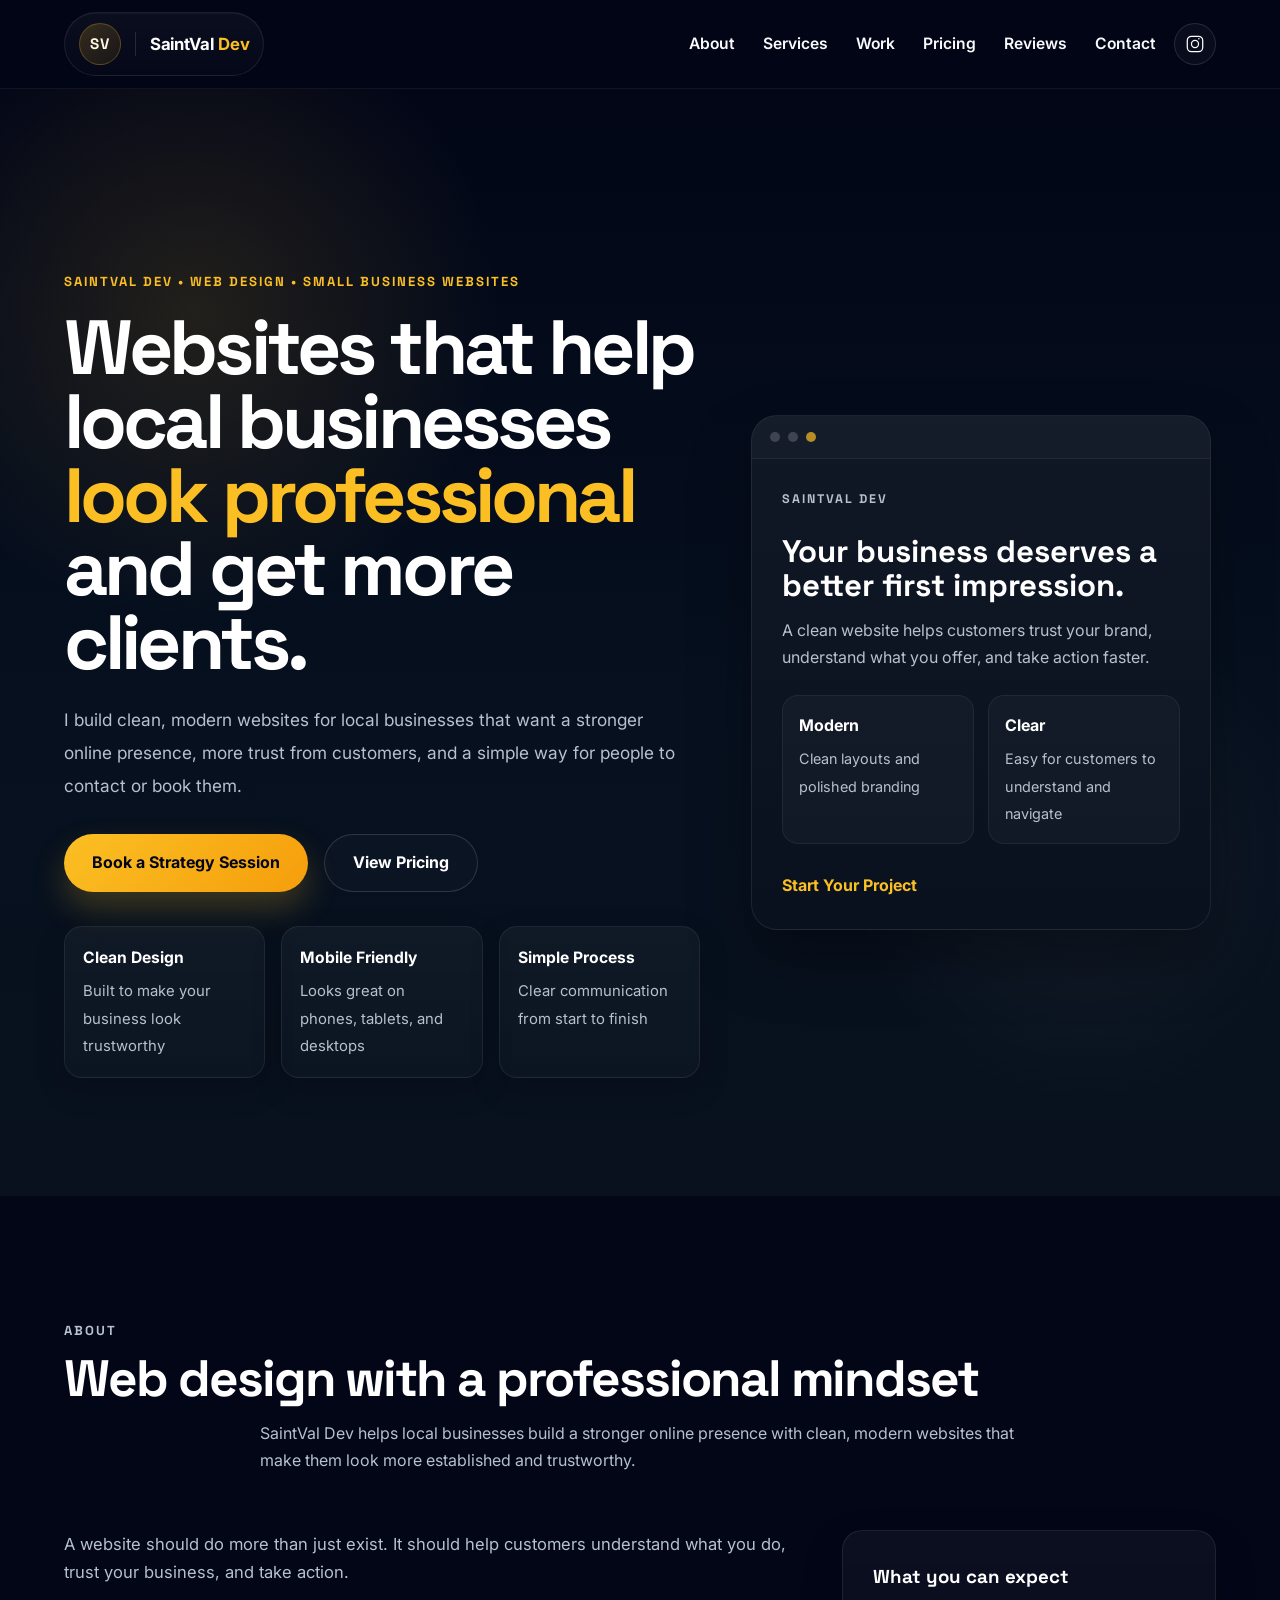
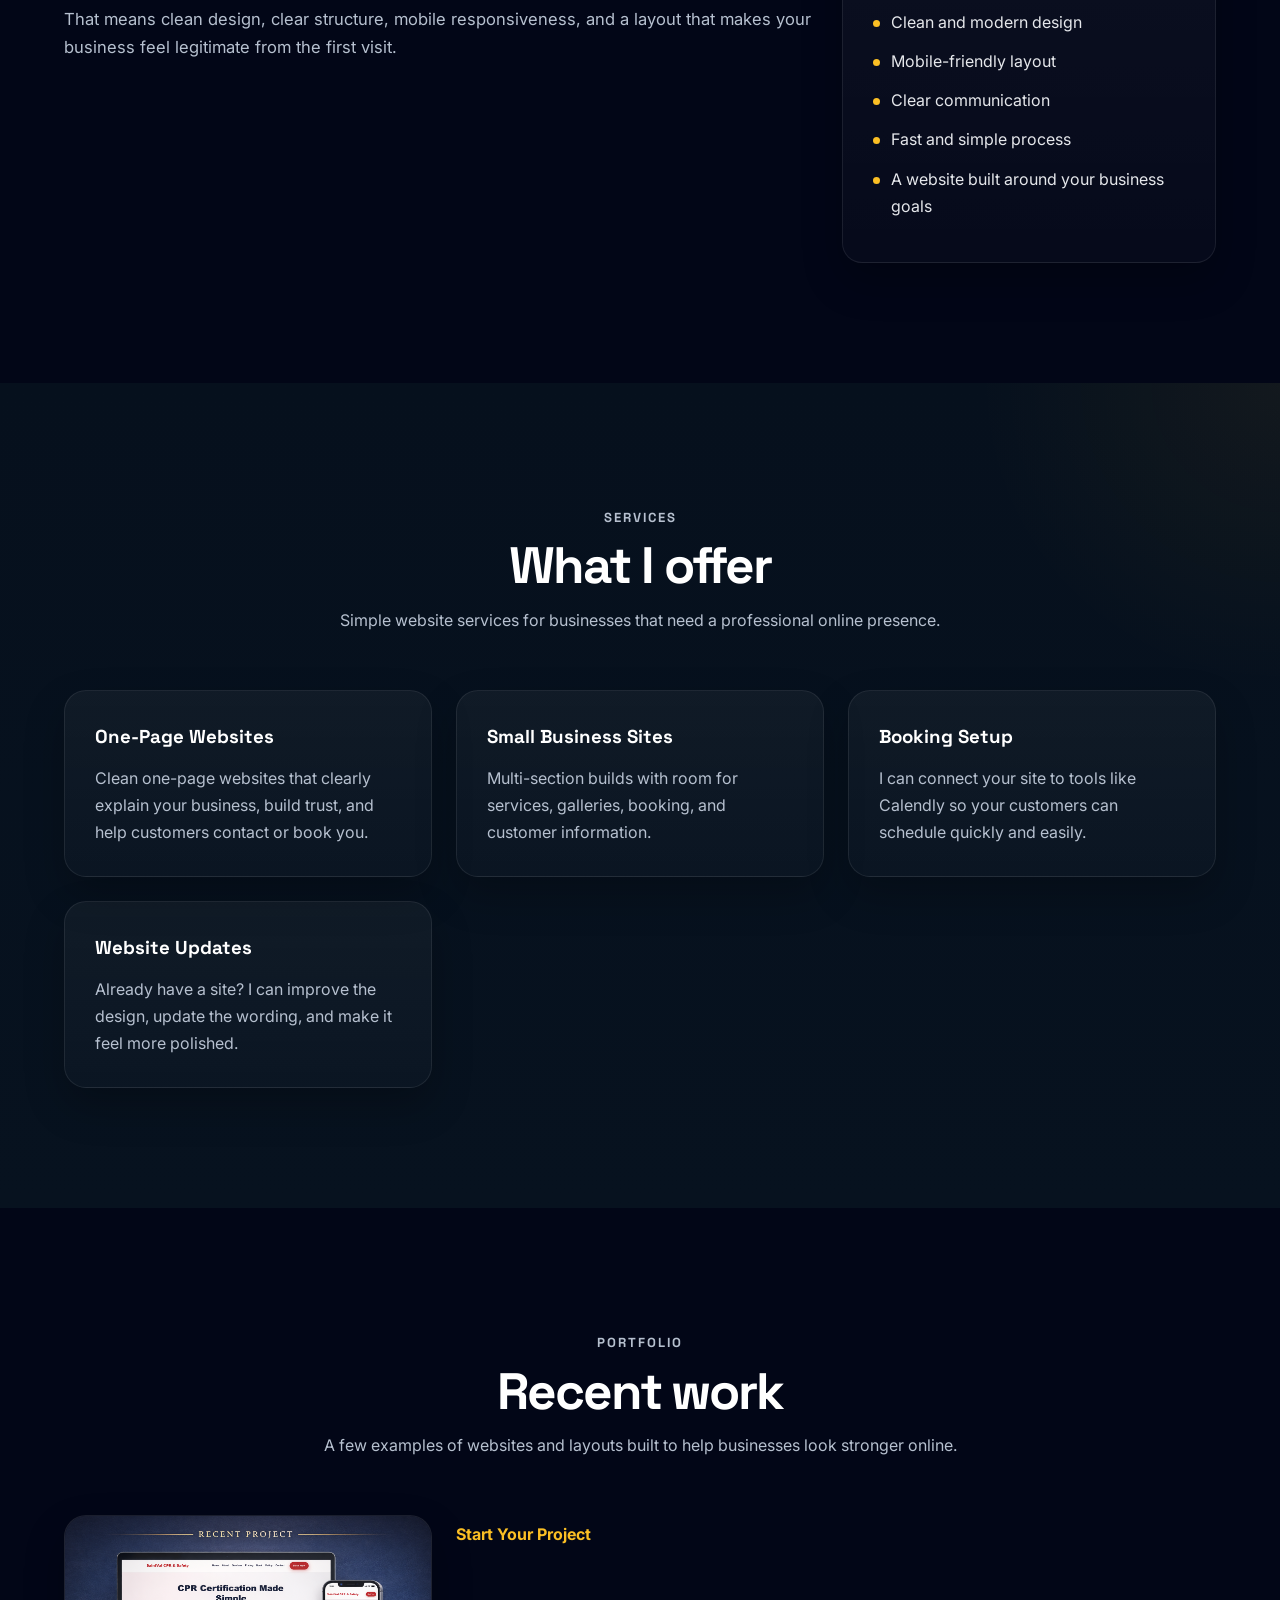
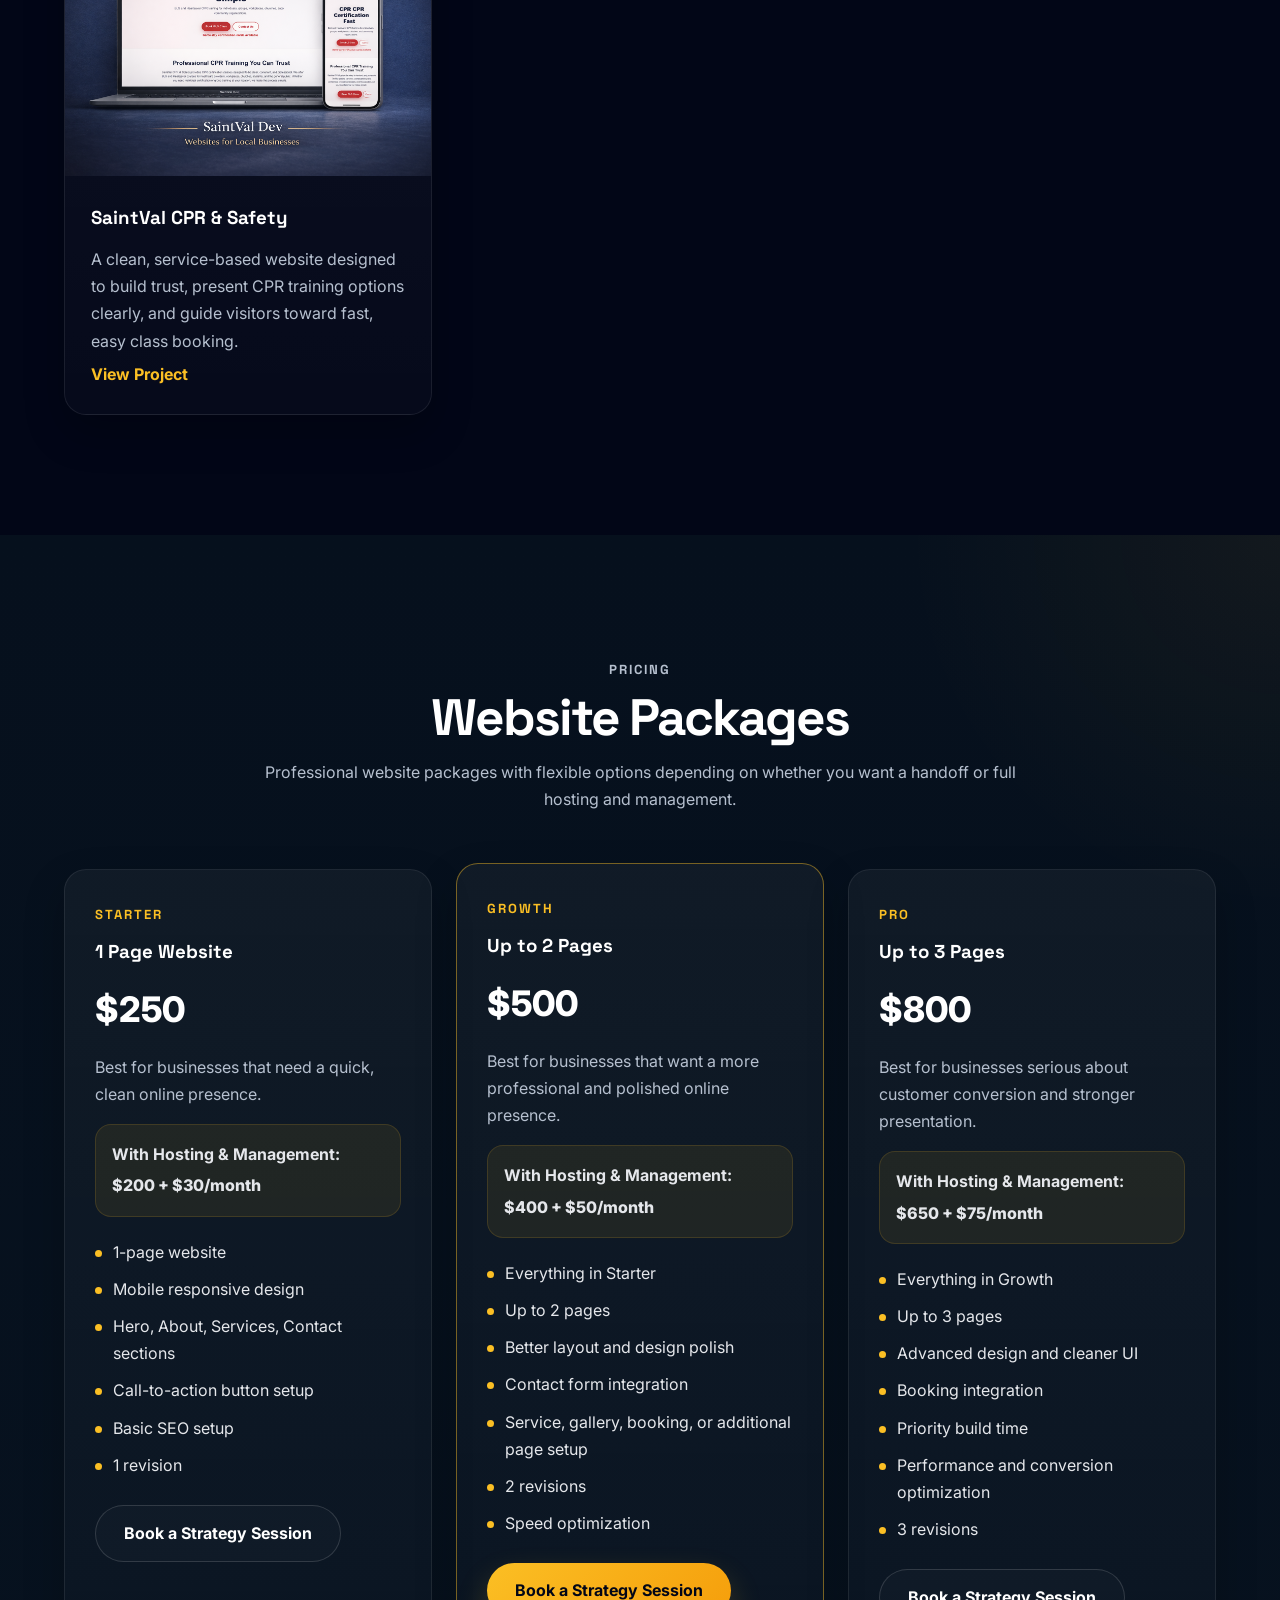
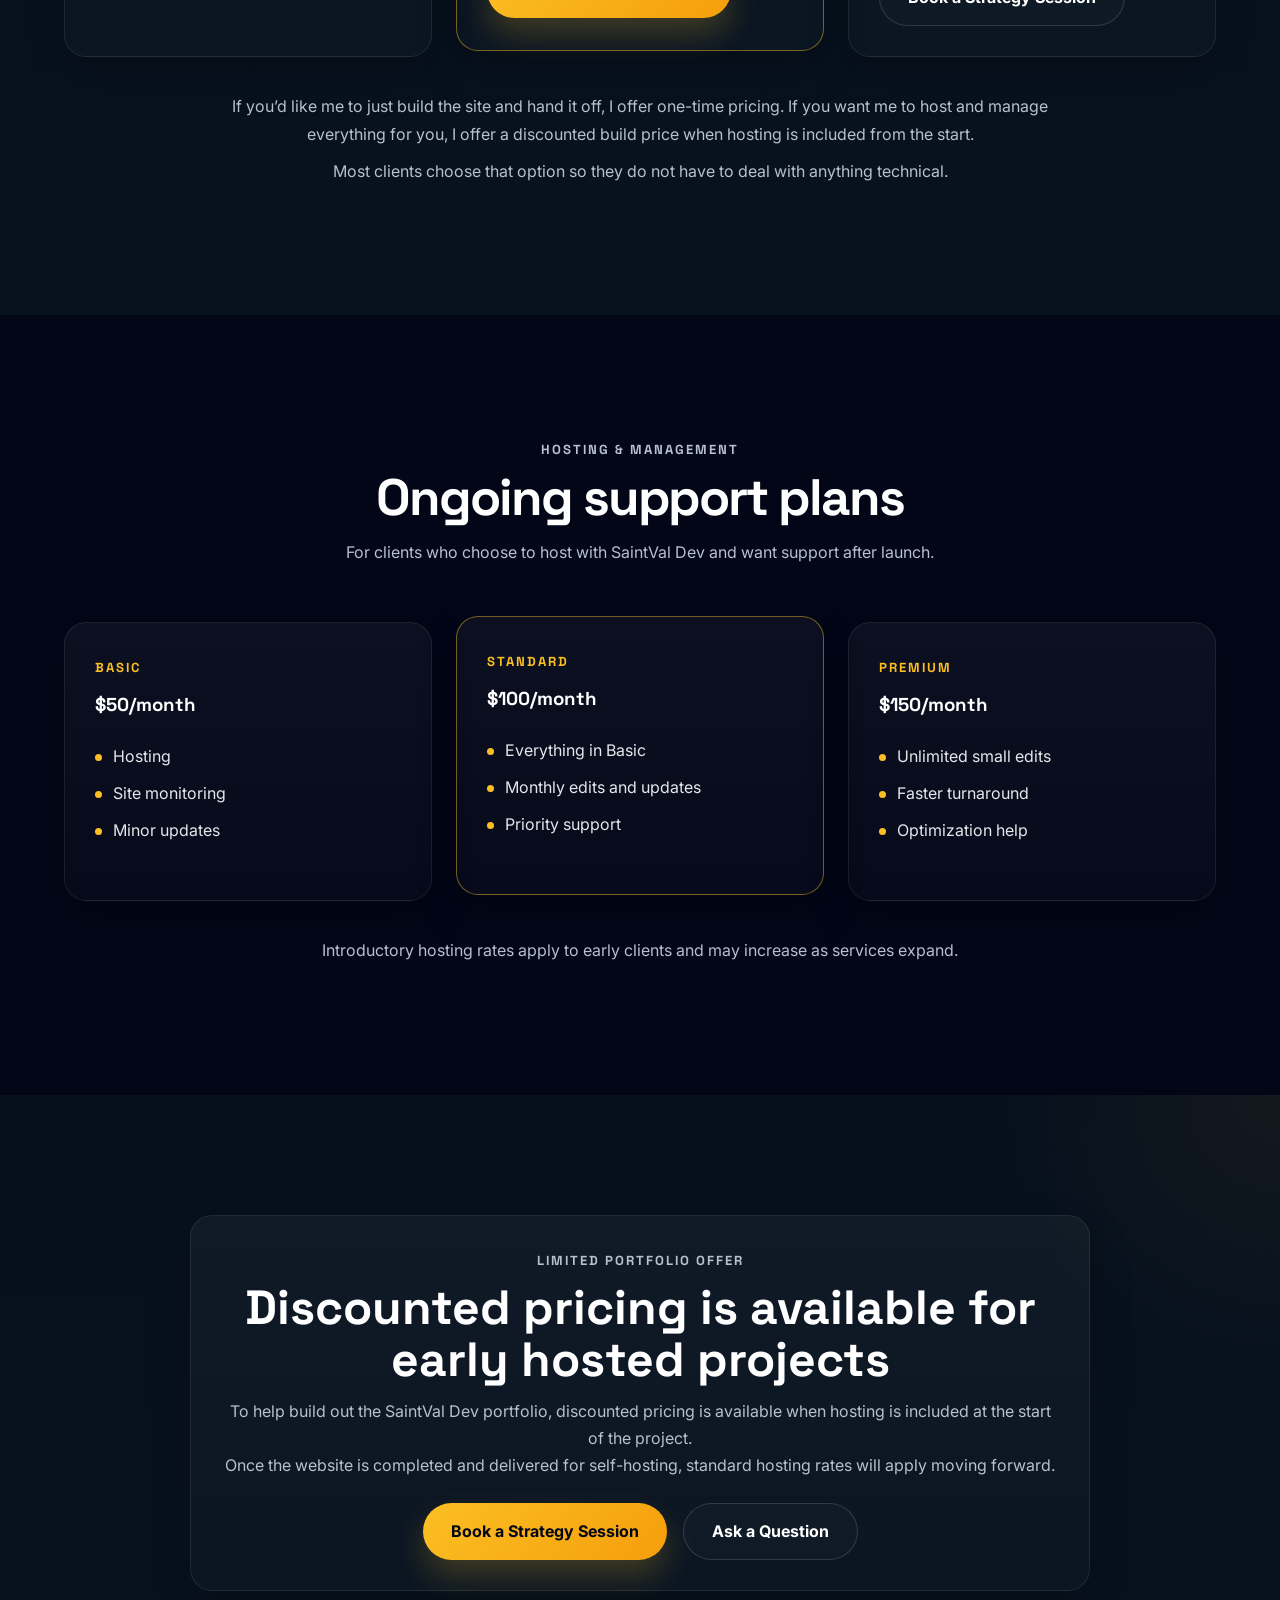
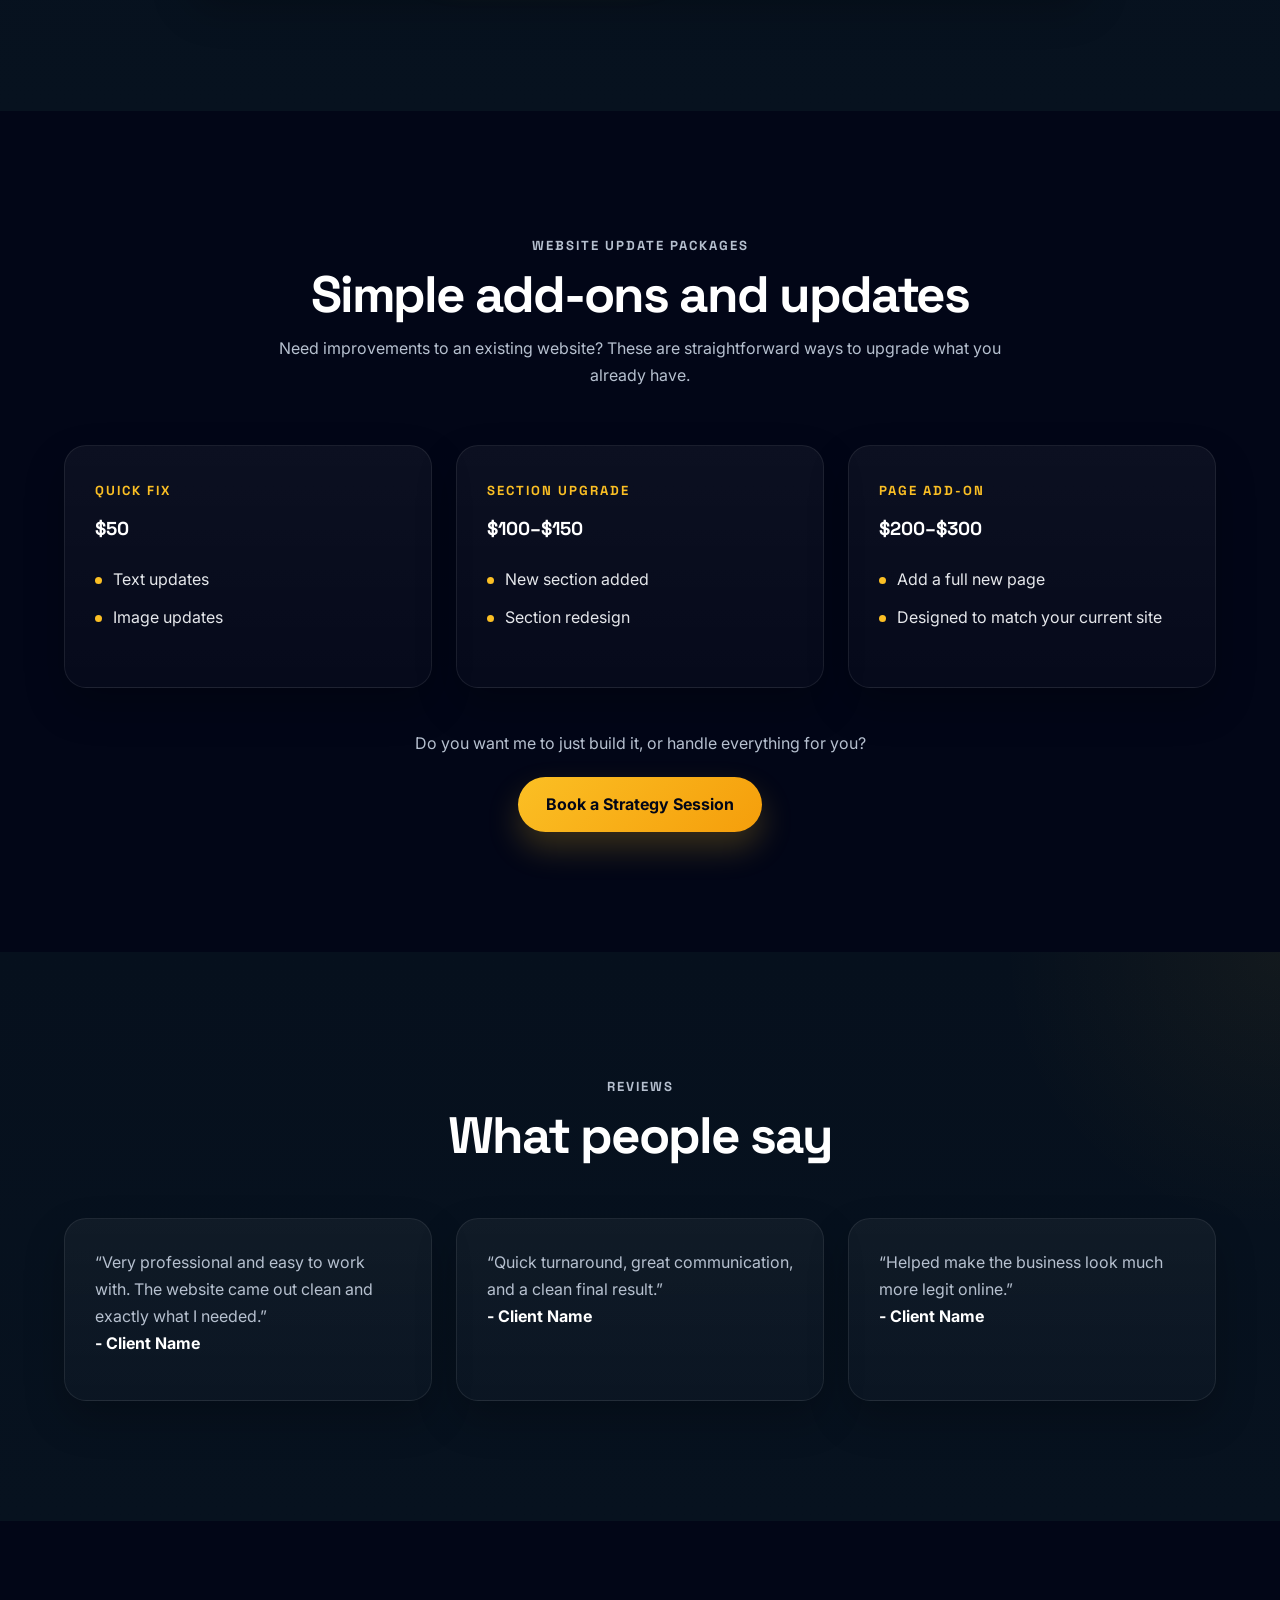
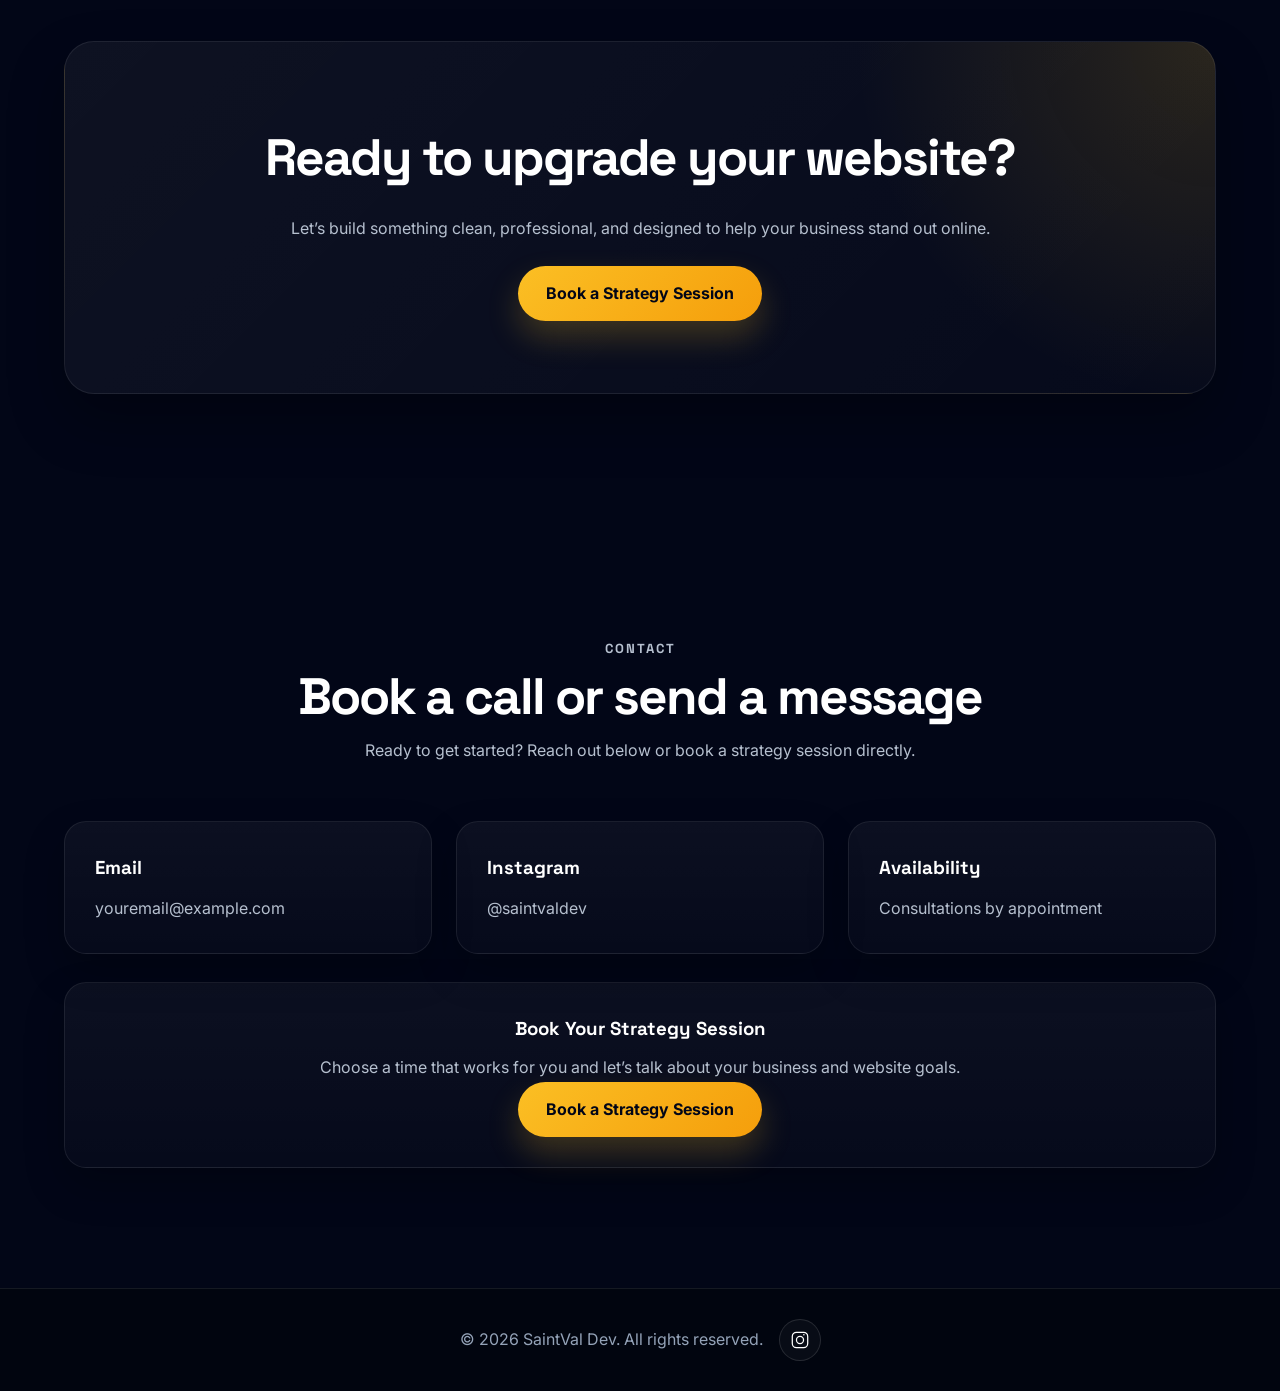
<file: index.html>
<!DOCTYPE html>
<html lang="en">
<head>
  <meta charset="UTF-8" />
  <meta name="viewport" content="width=device-width, initial-scale=1.0" />
  <title>SaintVal Dev | Websites for Local Businesses</title>
  <meta
    name="description"
    content="SaintVal Dev builds clean, modern websites for local businesses that want to look professional and get more bookings."
  />

  <link rel="preconnect" href="https://fonts.googleapis.com" />
  <link rel="preconnect" href="https://fonts.gstatic.com" crossorigin />
  <link
    href="https://fonts.googleapis.com/css2?family=Inter:wght@400;500;600;700;800&family=Space+Grotesk:wght@500;600;700&display=swap"
    rel="stylesheet"
  />

  <link rel="stylesheet" href="styles.css" />
</head>
<body>
  <!-- HEADER -->
  <header class="site-header">
    <div class="container nav">
      <div class="logo">
        <a href="#home" aria-label="SaintVal Dev home">
          <span class="logo-mark">SV</span>
          <span class="logo-divider"></span>
          <span class="logo-text-wrap">
            <span class="logo-main">SaintVal</span>
            <span class="logo-accent">Dev</span>
          </span>
        </a>
      </div>

      <button class="menu-toggle" aria-label="Open navigation" aria-expanded="false">
        <span></span>
        <span></span>
        <span></span>
      </button>

      <nav class="site-nav">
        <ul class="nav-links">
          <li><a href="#about">About</a></li>
          <li><a href="#services">Services</a></li>
          <li><a href="#portfolio">Work</a></li>
          <li><a href="#pricing">Pricing</a></li>
          <li><a href="#testimonials">Reviews</a></li>
          <li><a href="#contact">Contact</a></li>
        </ul>

        <a
          href="https://www.instagram.com/saintvaldev"
          class="header-social"
          target="_blank"
          rel="noopener noreferrer"
          aria-label="Visit SaintVal Dev on Instagram"
        >
          <svg viewBox="0 0 24 24" aria-hidden="true">
            <path d="M7.75 2h8.5A5.75 5.75 0 0 1 22 7.75v8.5A5.75 5.75 0 0 1 16.25 22h-8.5A5.75 5.75 0 0 1 2 16.25v-8.5A5.75 5.75 0 0 1 7.75 2Zm0 1.5A4.25 4.25 0 0 0 3.5 7.75v8.5A4.25 4.25 0 0 0 7.75 20.5h8.5a4.25 4.25 0 0 0 4.25-4.25v-8.5A4.25 4.25 0 0 0 16.25 3.5h-8.5Zm8.9 1.15a.95.95 0 1 1 0 1.9.95.95 0 0 1 0-1.9ZM12 7a5 5 0 1 1 0 10 5 5 0 0 1 0-10Zm0 1.5A3.5 3.5 0 1 0 12 15.5 3.5 3.5 0 0 0 12 8.5Z"/>
          </svg>
        </a>
      </nav>
    </div>
  </header>

  <main>
    <!-- HERO -->
    <section class="hero" id="home">
      <div class="container hero-content">
        <div class="hero-text">
          <p class="hero-tag">SAINTVAL DEV • WEB DESIGN • SMALL BUSINESS WEBSITES</p>

          <h1>
            Websites that help local businesses
            <span>look professional</span>
            and get more clients.
          </h1>

          <p class="hero-description">
            I build clean, modern websites for local businesses that want a stronger
            online presence, more trust from customers, and a simple way for people
            to contact or book them.
          </p>

          <div class="hero-buttons">
            <a
              href="https://calendly.com/bookings-saintvalmulti/saintval-dev-strategy-session"
              class="btn btn-primary"
              target="_blank"
              rel="noopener noreferrer"
            >
              Book a Strategy Session
            </a>

            <a href="#pricing" class="btn btn-secondary">View Pricing</a>
          </div>

          <div class="hero-proof">
            <div class="proof-item">
              <strong>Clean Design</strong>
              <span>Built to make your business look trustworthy</span>
            </div>

            <div class="proof-item">
              <strong>Mobile Friendly</strong>
              <span>Looks great on phones, tablets, and desktops</span>
            </div>

            <div class="proof-item">
              <strong>Simple Process</strong>
              <span>Clear communication from start to finish</span>
            </div>
          </div>
        </div>

        <div class="hero-showcase">
          <div class="showcase-window">
            <div class="window-top">
              <span></span>
              <span></span>
              <span></span>
            </div>

            <div class="showcase-body">
              <p class="showcase-label">SAINTVAL DEV</p>
              <h3>Your business deserves a better first impression.</h3>
              <p>
                A clean website helps customers trust your brand, understand what you
                offer, and take action faster.
              </p>

              <div class="showcase-stats">
                <div class="stat-box">
                  <strong>Modern</strong>
                  <span>Clean layouts and polished branding</span>
                </div>

                <div class="stat-box">
                  <strong>Clear</strong>
                  <span>Easy for customers to understand and navigate</span>
                </div>
              </div>

              <a
                href="https://calendly.com/bookings-saintvalmulti/saintval-dev-strategy-session"
                class="text-link"
                target="_blank"
                rel="noopener noreferrer"
              >
                Start Your Project
              </a>
            </div>
          </div>
        </div>
      </div>
    </section>

    <!-- ABOUT -->
    <section id="about" class="section">
      <div class="container">
        <div class="section-heading">
          <p class="section-label">ABOUT</p>
          <h2>Web design with a professional mindset</h2>
          <p>
            SaintVal Dev helps local businesses build a stronger online presence with
            clean, modern websites that make them look more established and trustworthy.
          </p>
        </div>

        <div class="about-grid">
          <div class="about-text">
            <p>
              A website should do more than just exist. It should help customers
              understand what you do, trust your business, and take action.
            </p>
            <p>
              That means clean design, clear structure, mobile responsiveness, and a
              layout that makes your business feel legitimate from the first visit.
            </p>
          </div>

          <div class="about-box">
            <h3>What you can expect</h3>
            <ul>
              <li>Clean and modern design</li>
              <li>Mobile-friendly layout</li>
              <li>Clear communication</li>
              <li>Fast and simple process</li>
              <li>A website built around your business goals</li>
            </ul>
          </div>
        </div>
      </div>
    </section>

    <!-- SERVICES -->
    <section id="services" class="section section-alt">
      <div class="container">
        <div class="section-heading center">
          <p class="section-label">SERVICES</p>
          <h2>What I offer</h2>
          <p>
            Simple website services for businesses that need a professional online presence.
          </p>
        </div>

        <div class="card-grid">
          <article class="card">
            <h3>One-Page Websites</h3>
            <p>
              Clean one-page websites that clearly explain your business, build trust,
              and help customers contact or book you.
            </p>
          </article>

          <article class="card">
            <h3>Small Business Sites</h3>
            <p>
              Multi-section builds with room for services, galleries, booking,
              and customer information.
            </p>
          </article>

          <article class="card">
            <h3>Booking Setup</h3>
            <p>
              I can connect your site to tools like Calendly so your customers can
              schedule quickly and easily.
            </p>
          </article>

          <article class="card">
            <h3>Website Updates</h3>
            <p>
              Already have a site? I can improve the design, update the wording,
              and make it feel more polished.
            </p>
          </article>
        </div>
      </div>
    </section>

    <!-- PORTFOLIO -->
    <section id="portfolio" class="section">
      <div class="container">
        <div class="section-heading center">
          <p class="section-label">PORTFOLIO</p>
          <h2>Recent work</h2>
          <p>
            A few examples of websites and layouts built to help businesses look stronger online.
          </p>
        </div>

        <div class="card-grid">
          <article class="project-card">
            <div class="project-image">
              <img src="images/Cpr.png" alt="SaintVal CPR & Safety website preview" />
            </div>
            <div class="project-content">
              <h3>SaintVal CPR &amp; Safety</h3>
              <p>
                A clean, service-based website designed to build trust, present CPR training options clearly,
                and guide visitors toward fast, easy class booking.
              </p>
              <a href="#" class="text-link">View Project</a>
            </div>
          </article>

          <!-- <article class="project-card">
            <div class="project-image">
              <img src="images/projects/project-2.jpg" alt="Timeless Vow website preview" />
            </div>
            <div class="project-content">
              <h3>Timeless Vow</h3>
              <p>
                A polished business layout with stronger visuals and a more premium customer-facing feel.
              </p>
              <a href="#" class="text-link">View Project</a>
            </div>
          </article>

          <article class="project-card">
            <div class="project-image">
              <img src="images/projects/project-3.jpg" alt="Future SaintVal Dev client website preview" />
            </div>
            <div class="project-content">
              <h3>Your Next Project</h3>
              <p>
                This could be your business website, designed to look modern, clear, and easy to use.
              </p> -->
              <a
                href="https://calendly.com/bookings-saintvalmulti/saintval-dev-strategy-session"
                class="text-link"
                target="_blank"
                rel="noopener noreferrer"
              >
                Start Your Project
              </a>
            </div>
          </article>
        </div>
      </div>
    </section>

    <!-- PRICING -->
    <section id="pricing" class="section section-alt">
      <div class="container">
        <div class="section-heading center">
          <p class="section-label">PRICING</p>
          <h2>Website Packages</h2>
          <p>
            Professional website packages with flexible options depending on whether
            you want a handoff or full hosting and management.
          </p>
        </div>

        <div class="pricing-grid">
          <article class="pricing-card">
            <p class="pricing-tag">STARTER</p>
            <h3>1 Page Website</h3>
            <div class="price">$250</div>
            <p class="pricing-text">
              Best for businesses that need a quick, clean online presence.
            </p>

            <div class="hosting-option">
              <p><strong>With Hosting &amp; Management:</strong></p>
              <p class="hosting-price">$200 + $30/month</p>
            </div>

            <ul class="pricing-list">
              <li>1-page website</li>
              <li>Mobile responsive design</li>
              <li>Hero, About, Services, Contact sections</li>
              <li>Call-to-action button setup</li>
              <li>Basic SEO setup</li>
              <li>1 revision</li>
            </ul>

            <a
              href="https://calendly.com/bookings-saintvalmulti/saintval-dev-strategy-session"
              class="btn btn-secondary pricing-btn"
              target="_blank"
              rel="noopener noreferrer"
            >
              Book a Strategy Session
            </a>
          </article>

          <article class="pricing-card featured-pricing">
            <p class="pricing-tag">GROWTH</p>
            <h3>Up to 2 Pages</h3>
            <div class="price">$500</div>
            <p class="pricing-text">
              Best for businesses that want a more professional and polished online presence.
            </p>

            <div class="hosting-option">
              <p><strong>With Hosting &amp; Management:</strong></p>
              <p class="hosting-price">$400 + $50/month</p>
            </div>

            <ul class="pricing-list">
              <li>Everything in Starter</li>
              <li>Up to 2 pages</li>
              <li>Better layout and design polish</li>
              <li>Contact form integration</li>
              <li>Service, gallery, booking, or additional page setup</li>
              <li>2 revisions</li>
              <li>Speed optimization</li>
            </ul>

            <a
              href="https://calendly.com/bookings-saintvalmulti/saintval-dev-strategy-session"
              class="btn btn-primary pricing-btn"
              target="_blank"
              rel="noopener noreferrer"
            >
              Book a Strategy Session
            </a>
          </article>

          <article class="pricing-card">
            <p class="pricing-tag">PRO</p>
            <h3>Up to 3 Pages</h3>
            <div class="price">$800</div>
            <p class="pricing-text">
              Best for businesses serious about customer conversion and stronger presentation.
            </p>

            <div class="hosting-option">
              <p><strong>With Hosting &amp; Management:</strong></p>
              <p class="hosting-price">$650 + $75/month</p>
            </div>

            <ul class="pricing-list">
              <li>Everything in Growth</li>
              <li>Up to 3 pages</li>
              <li>Advanced design and cleaner UI</li>
              <li>Booking integration</li>
              <li>Priority build time</li>
              <li>Performance and conversion optimization</li>
              <li>3 revisions</li>
            </ul>

            <a
              href="https://calendly.com/bookings-saintvalmulti/saintval-dev-strategy-session"
              class="btn btn-secondary pricing-btn"
              target="_blank"
              rel="noopener noreferrer"
            >
              Book a Strategy Session
            </a>
          </article>
        </div>

        <div class="pricing-note">
          <p>
            If you’d like me to just build the site and hand it off, I offer one-time pricing.
            If you want me to host and manage everything for you, I offer a discounted build price
            when hosting is included from the start.
          </p>
          <p>
            Most clients choose that option so they do not have to deal with anything technical.
          </p>
        </div>
      </div>
    </section>

    <!-- HOSTING -->
    <section id="hosting" class="section">
      <div class="container">
        <div class="section-heading center">
          <p class="section-label">HOSTING &amp; MANAGEMENT</p>
          <h2>Ongoing support plans</h2>
          <p>
            For clients who choose to host with SaintVal Dev and want support after launch.
          </p>
        </div>

        <div class="pricing-grid">
          <article class="pricing-card">
            <p class="pricing-tag">BASIC</p>
            <h3>$50/month</h3>
            <ul class="pricing-list">
              <li>Hosting</li>
              <li>Site monitoring</li>
              <li>Minor updates</li>
            </ul>
          </article>

          <article class="pricing-card featured-pricing">
            <p class="pricing-tag">STANDARD</p>
            <h3>$100/month</h3>
            <ul class="pricing-list">
              <li>Everything in Basic</li>
              <li>Monthly edits and updates</li>
              <li>Priority support</li>
            </ul>
          </article>

          <article class="pricing-card">
            <p class="pricing-tag">PREMIUM</p>
            <h3>$150/month</h3>
            <ul class="pricing-list">
              <li>Unlimited small edits</li>
              <li>Faster turnaround</li>
              <li>Optimization help</li>
            </ul>
          </article>
        </div>

        <div class="pricing-note">
          <p>
            Introductory hosting rates apply to early clients and may increase as services expand.
          </p>
        </div>
      </div>
    </section>

    <!-- PORTFOLIO OFFER -->
    <section id="portfolio-offer" class="section section-alt">
      <div class="container">
        <div class="offer-box">
          <p class="section-label">LIMITED PORTFOLIO OFFER</p>
          <h2>Discounted pricing is available for early hosted projects</h2>
          <p>
            To help build out the SaintVal Dev portfolio, discounted pricing is available
            when hosting is included at the start of the project.
          </p>
          <p>
            Once the website is completed and delivered for self-hosting, standard hosting
            rates will apply moving forward.
          </p>

          <div class="offer-actions">
            <a
              href="https://calendly.com/bookings-saintvalmulti/saintval-dev-strategy-session"
              class="btn btn-primary"
              target="_blank"
              rel="noopener noreferrer"
            >
              Book a Strategy Session
            </a>
            <a href="#contact" class="btn btn-secondary">Ask a Question</a>
          </div>
        </div>
      </div>
    </section>

    <!-- WEBSITE UPDATES -->
    <section id="updates" class="section">
      <div class="container">
        <div class="section-heading center">
          <p class="section-label">WEBSITE UPDATE PACKAGES</p>
          <h2>Simple add-ons and updates</h2>
          <p>
            Need improvements to an existing website? These are straightforward ways to upgrade what you already have.
          </p>
        </div>

        <div class="pricing-grid">
          <article class="pricing-card">
            <p class="pricing-tag">QUICK FIX</p>
            <h3>$50</h3>
            <ul class="pricing-list">
              <li>Text updates</li>
              <li>Image updates</li>
            </ul>
          </article>

          <article class="pricing-card">
            <p class="pricing-tag">SECTION UPGRADE</p>
            <h3>$100–$150</h3>
            <ul class="pricing-list">
              <li>New section added</li>
              <li>Section redesign</li>
            </ul>
          </article>

          <article class="pricing-card">
            <p class="pricing-tag">PAGE ADD-ON</p>
            <h3>$200–$300</h3>
            <ul class="pricing-list">
              <li>Add a full new page</li>
              <li>Designed to match your current site</li>
            </ul>
          </article>
        </div>

        <div class="updates-cta">
          <p>
            Do you want me to just build it, or handle everything for you?
          </p>
          <a
            href="https://calendly.com/bookings-saintvalmulti/saintval-dev-strategy-session"
            class="btn btn-primary"
            target="_blank"
            rel="noopener noreferrer"
          >
            Book a Strategy Session
          </a>
        </div>
      </div>
    </section>

    <!-- TESTIMONIALS -->
    <section id="testimonials" class="section section-alt">
      <div class="container">
        <div class="section-heading center">
          <p class="section-label">REVIEWS</p>
          <h2>What people say</h2>
        </div>

        <div class="card-grid">
          <article class="testimonial-card">
            <p class="testimonial-text">
              “Very professional and easy to work with. The website came out clean and exactly what I needed.”
            </p>
            <h4>- Client Name</h4>
          </article>

          <article class="testimonial-card">
            <p class="testimonial-text">
              “Quick turnaround, great communication, and a clean final result.”
            </p>
            <h4>- Client Name</h4>
          </article>

          <article class="testimonial-card">
            <p class="testimonial-text">
              “Helped make the business look much more legit online.”
            </p>
            <h4>- Client Name</h4>
          </article>
        </div>
      </div>
    </section>

    <!-- CTA -->
    <section class="cta">
      <div class="container cta-box">
        <h2>Ready to upgrade your website?</h2>
        <p>
          Let’s build something clean, professional, and designed to help your business stand out online.
        </p>
        <a
          href="https://calendly.com/bookings-saintvalmulti/saintval-dev-strategy-session"
          class="btn btn-primary"
          target="_blank"
          rel="noopener noreferrer"
        >
          Book a Strategy Session
        </a>
      </div>
    </section>

    <!-- CONTACT -->

    <section id="contact" class="section">
      <div class="container">
        <div class="section-heading center">
          <p class="section-label">CONTACT</p>
          <h2>Book a call or send a message</h2>
          <p>
            Ready to get started? Reach out below or book a strategy session directly.
          </p>
        </div>

        <div class="contact-grid contact-grid-3">
          <div class="contact-card">
            <h3>Email</h3>
            <p>youremail@example.com</p>
          </div>

          <div class="contact-card">
            <h3>Instagram</h3>
            <p>@saintvaldev</p>
          </div>

          <div class="contact-card">
            <h3>Availability</h3>
            <p>Consultations by appointment</p>
          </div>
        </div>

        <div class="calendly-wrapper">
          <h3>Book Your Strategy Session</h3>
          <p class="calendly-text">
            Choose a time that works for you and let’s talk about your business and website goals.
          </p>

          <a
            href="https://calendly.com/bookings-saintvalmulti/saintval-dev-strategy-session"
            class="btn btn-primary"
            target="_blank"
            rel="noopener noreferrer"
          >
            Book a Strategy Session
          </a>
        </div>
      </div>
    </section>
  </main>

  <!-- FOOTER -->
  <footer class="site-footer">
    <div class="container footer-content">
      <p>&copy; 2026 SaintVal Dev. All rights reserved.</p>

      <a
        href="https://www.instagram.com/saintvaldev"
        class="footer-social"
        target="_blank"
        rel="noopener noreferrer"
        aria-label="Visit SaintVal Dev on Instagram"
      >
        <svg viewBox="0 0 24 24" aria-hidden="true">
          <path d="M7.75 2h8.5A5.75 5.75 0 0 1 22 7.75v8.5A5.75 5.75 0 0 1 16.25 22h-8.5A5.75 5.75 0 0 1 2 16.25v-8.5A5.75 5.75 0 0 1 7.75 2Zm0 1.5A4.25 4.25 0 0 0 3.5 7.75v8.5A4.25 4.25 0 0 0 7.75 20.5h8.5a4.25 4.25 0 0 0 4.25-4.25v-8.5A4.25 4.25 0 0 0 16.25 3.5h-8.5Zm8.9 1.15a.95.95 0 1 1 0 1.9.95.95 0 0 1 0-1.9ZM12 7a5 5 0 1 1 0 10 5 5 0 0 1 0-10Zm0 1.5A3.5 3.5 0 1 0 12 15.5 3.5 3.5 0 0 0 12 8.5Z"/>
        </svg>
      </a>
    </div>
  </footer>

  <script src="script.js"></script>
</body>
</html>
</file>
<file: styles.css>
/* =========================
   RESET
========================= */
* {
  margin: 0;
  padding: 0;
  box-sizing: border-box;
}

html {
  scroll-behavior: smooth;
}

:root {
  --bg: #020617;
  --bg-soft: #07101d;
  --text: #e5e7eb;
  --text-muted: #b6c0cf;
  --text-soft: #94a3b8;
  --accent: #fbbf24;
  --accent-dark: #f59e0b;
  --border: rgba(255, 255, 255, 0.08);
  --border-soft: rgba(255, 255, 255, 0.06);
  --shadow: 0 22px 50px rgba(0, 0, 0, 0.3);
  --shadow-soft: 0 12px 30px rgba(0, 0, 0, 0.18);
  --radius: 22px;
  --max-width: 1160px;
}

body {
  font-family: "Inter", sans-serif;
  background: var(--bg);
  color: var(--text);
  line-height: 1.7;
}

img {
  max-width: 100%;
  display: block;
}

a {
  text-decoration: none;
}

ul {
  list-style: none;
}

h1,
h2,
h3,
.hero-tag,
.section-label,
.pricing-tag,
.showcase-label {
  font-family: "Space Grotesk", sans-serif;
}

.container {
  width: min(var(--max-width), 90%);
  margin: 0 auto;
}

.section {
  padding: 120px 0;
}

.section-alt {
  background:
    radial-gradient(circle at top right, rgba(251, 191, 36, 0.05), transparent 20%),
    linear-gradient(180deg, #06101d, #07121f);
}

.section-heading {
  margin-bottom: 56px;
}

.section-heading.center {
  text-align: center;
}

.section-label,
.pricing-tag {
  display: inline-block;
  color: var(--accent);
  font-size: 0.82rem;
  font-weight: 700;
  letter-spacing: 2px;
  text-transform: uppercase;
  margin-bottom: 10px;
}

.section-heading h2 {
  font-size: clamp(2.1rem, 4vw, 3.3rem);
  letter-spacing: -0.04em;
  line-height: 1.04;
  color: #ffffff;
  margin-bottom: 14px;
}

.section-heading p {
  max-width: 760px;
  margin-inline: auto;
  color: var(--text-muted);
}

/* =========================
   NAVBAR
========================= */
.site-header {
  position: sticky;
  top: 0;
  z-index: 1000;
  background: rgba(2, 6, 23, 0.68);
  backdrop-filter: blur(20px);
  -webkit-backdrop-filter: blur(20px);
  border-bottom: 1px solid var(--border-soft);
  transition: all 0.3s ease;
}

.site-header.scrolled {
  background: rgba(2, 6, 23, 0.9);
  box-shadow: 0 14px 34px rgba(0, 0, 0, 0.24);
  border-bottom: 1px solid rgba(251, 191, 36, 0.14);
}

.nav {
  display: flex;
  justify-content: space-between;
  align-items: center;
  min-height: 88px;
  gap: 24px;
  position: relative;
  transition: min-height 0.3s ease;
}

.site-header.scrolled .nav {
  min-height: 74px;
}

/* PREMIUM TEXT LOGO */
.logo {
  display: inline-flex;
  align-items: center;
  flex-shrink: 0;
}

.logo a {
  display: inline-flex;
  align-items: center;
  gap: 14px;
  text-decoration: none;
  padding: 10px 14px;
  border-radius: 999px;
  background: linear-gradient(180deg, rgba(255,255,255,0.04), rgba(255,255,255,0.015));
  border: 1px solid rgba(255,255,255,0.08);
  box-shadow: inset 0 1px 0 rgba(255,255,255,0.04);
  transition: transform 0.25s ease, border-color 0.25s ease, background 0.25s ease;
}

.logo a:hover {
  transform: translateY(-1px);
  border-color: rgba(251, 191, 36, 0.22);
  background: linear-gradient(180deg, rgba(255,255,255,0.05), rgba(255,255,255,0.02));
}

.logo-mark {
  display: inline-flex;
  align-items: center;
  justify-content: center;
  width: 42px;
  height: 42px;
  border-radius: 999px;
  background: linear-gradient(135deg, rgba(251, 191, 36, 0.18), rgba(245, 158, 11, 0.08));
  border: 1px solid rgba(251, 191, 36, 0.25);
  color: #fff8e1;
  font-family: "Space Grotesk", sans-serif;
  font-size: 0.95rem;
  font-weight: 700;
  letter-spacing: 0.06em;
}

.logo-divider {
  width: 1px;
  height: 24px;
  background: rgba(255, 255, 255, 0.12);
}

.logo-text-wrap {
  display: flex;
  align-items: baseline;
  gap: 5px;
}

.logo-main {
  color: #ffffff;
  font-size: 1.05rem;
  font-weight: 700;
  letter-spacing: -0.02em;
}

.logo-accent {
  color: var(--accent);
  font-size: 1.05rem;
  font-weight: 700;
  letter-spacing: -0.02em;
}

.site-nav {
  display: flex;
  align-items: center;
  gap: 18px;
}

.nav-links {
  display: flex;
  align-items: center;
  gap: 28px;
  flex-wrap: wrap;
}

.nav-links a {
  color: #f8fafc;
  font-size: 0.98rem;
  font-weight: 600;
  transition: color 0.25s ease;
}

.nav-links a:hover {
  color: var(--accent);
}

/* SOCIAL */
.header-social,
.footer-social {
  display: inline-flex;
  align-items: center;
  justify-content: center;
  width: 42px;
  height: 42px;
  border-radius: 999px;
  border: 1px solid rgba(255, 255, 255, 0.12);
  background: rgba(255, 255, 255, 0.03);
  transition: transform 0.25s ease, border-color 0.25s ease, background 0.25s ease;
}

.header-social:hover,
.footer-social:hover {
  transform: translateY(-2px);
  border-color: rgba(251, 191, 36, 0.35);
  background: rgba(251, 191, 36, 0.08);
}

.header-social svg,
.footer-social svg {
  width: 20px;
  height: 20px;
  fill: #ffffff;
  transition: fill 0.25s ease;
}

.header-social:hover svg,
.footer-social:hover svg {
  fill: var(--accent);
}

/* =========================
   HAMBURGER
========================= */
.menu-toggle {
  display: none;
  width: 46px;
  height: 46px;
  border: 1px solid rgba(255, 255, 255, 0.12);
  background: rgba(255, 255, 255, 0.03);
  border-radius: 14px;
  cursor: pointer;
  padding: 0;
  transition: background 0.25s ease, border-color 0.25s ease;
}

.menu-toggle:hover {
  background: rgba(255, 255, 255, 0.06);
  border-color: rgba(251, 191, 36, 0.26);
}

.menu-toggle span {
  display: block;
  width: 22px;
  height: 2px;
  margin: 5px auto;
  border-radius: 50px;
  background: #ffffff;
  transition: transform 0.3s ease, opacity 0.3s ease;
}

.menu-toggle.active span:nth-child(1) {
  transform: translateY(7px) rotate(45deg);
}

.menu-toggle.active span:nth-child(2) {
  opacity: 0;
}

.menu-toggle.active span:nth-child(3) {
  transform: translateY(-7px) rotate(-45deg);
}

/* =========================
   HERO
========================= */
.hero {
  padding: 178px 0 118px;
  background:
    radial-gradient(circle at 15% 20%, rgba(251, 191, 36, 0.12), transparent 22%),
    radial-gradient(circle at 85% 70%, rgba(255, 255, 255, 0.05), transparent 18%),
    linear-gradient(180deg, #020617 0%, #06101f 55%, #08111d 100%);
}

.hero-content {
  display: grid;
  grid-template-columns: 1.15fr 0.85fr;
  gap: 46px;
  align-items: center;
}

.hero-tag {
  display: inline-block;
  color: var(--accent);
  font-size: 0.82rem;
  font-weight: 700;
  letter-spacing: 2px;
  margin-bottom: 18px;
}

.hero-text h1 {
  font-size: clamp(3rem, 6vw, 5rem);
  line-height: 0.96;
  letter-spacing: -0.05em;
  max-width: 780px;
  margin-bottom: 24px;
  color: #ffffff;
}

.hero-text h1 span {
  color: var(--accent);
}

.hero-description {
  font-size: 1.08rem;
  line-height: 1.9;
  max-width: 620px;
  color: var(--text-muted);
  margin-bottom: 32px;
}

.hero-buttons {
  display: flex;
  gap: 16px;
  flex-wrap: wrap;
  margin-bottom: 34px;
}

.hero-proof {
  display: grid;
  grid-template-columns: repeat(3, 1fr);
  gap: 16px;
}

.proof-item {
  background: linear-gradient(180deg, rgba(255,255,255,0.04), rgba(255,255,255,0.02));
  border: 1px solid rgba(255,255,255,0.07);
  border-radius: 18px;
  padding: 18px;
  box-shadow: var(--shadow-soft);
}

.proof-item strong {
  display: block;
  color: #ffffff;
  font-size: 0.98rem;
  margin-bottom: 6px;
}

.proof-item span {
  color: var(--text-muted);
  font-size: 0.93rem;
}

.hero-showcase {
  display: flex;
  justify-content: center;
}

.showcase-window {
  width: 100%;
  max-width: 460px;
  border-radius: 26px;
  overflow: hidden;
  background: linear-gradient(180deg, rgba(17, 24, 39, 0.97), rgba(9, 17, 31, 0.99));
  border: 1px solid rgba(255, 255, 255, 0.08);
  box-shadow: 0 30px 60px rgba(0, 0, 0, 0.34);
}

.window-top {
  display: flex;
  align-items: center;
  gap: 8px;
  padding: 16px 18px;
  border-bottom: 1px solid rgba(255, 255, 255, 0.06);
  background: rgba(255, 255, 255, 0.02);
}

.window-top span {
  width: 10px;
  height: 10px;
  border-radius: 50%;
  background-color: rgba(255, 255, 255, 0.18);
}

.window-top span:nth-child(3) {
  background-color: rgba(251, 191, 36, 0.7);
}

.showcase-body {
  padding: 30px;
}

.showcase-label {
  color: var(--accent);
  font-size: 0.78rem;
  font-weight: 700;
  letter-spacing: 2px;
  margin-bottom: 14px;
}

.showcase-body h3 {
  font-size: 1.95rem;
  line-height: 1.1;
  color: #ffffff;
  margin-bottom: 14px;
}

.showcase-body p {
  color: var(--text-muted);
  margin-bottom: 24px;
}

.showcase-stats {
  display: grid;
  grid-template-columns: 1fr 1fr;
  gap: 14px;
  margin-bottom: 22px;
}

.stat-box {
  background: rgba(255, 255, 255, 0.03);
  border: 1px solid rgba(255, 255, 255, 0.06);
  border-radius: 16px;
  padding: 16px;
}

.stat-box strong {
  display: block;
  color: #ffffff;
  margin-bottom: 6px;
}

.stat-box span {
  color: var(--text-muted);
  font-size: 0.9rem;
}

/* =========================
   BUTTONS
========================= */
.btn {
  display: inline-flex;
  align-items: center;
  justify-content: center;
  gap: 10px;
  padding: 14px 28px;
  border-radius: 999px;
  font-weight: 700;
  transition: transform 0.25s ease, box-shadow 0.25s ease, background 0.25s ease, color 0.25s ease, border-color 0.25s ease;
}

.btn-primary {
  background: linear-gradient(135deg, var(--accent), var(--accent-dark));
  color: #020617;
  box-shadow: 0 16px 32px rgba(251, 191, 36, 0.22);
}

.btn-primary:hover {
  transform: translateY(-2px);
  box-shadow: 0 22px 40px rgba(251, 191, 36, 0.28);
}

.btn-secondary {
  border: 1px solid rgba(255, 255, 255, 0.14);
  color: #ffffff;
  background: rgba(255, 255, 255, 0.02);
}

.btn-secondary:hover {
  border-color: rgba(251, 191, 36, 0.45);
  color: var(--accent);
  transform: translateY(-2px);
}

.text-link {
  display: inline-block;
  margin-top: 6px;
  color: var(--accent);
  font-weight: 700;
}

/* =========================
   ABOUT
========================= */
.about-grid {
  display: grid;
  grid-template-columns: 2fr 1fr;
  gap: 30px;
}

.about-text p {
  color: var(--text-muted);
  margin-bottom: 18px;
  font-size: 1.04rem;
}

.about-box {
  background: linear-gradient(180deg, rgba(255,255,255,0.04), rgba(255,255,255,0.02));
  border: 1px solid rgba(255,255,255,0.08);
  border-radius: 20px;
  padding: 30px;
  box-shadow: 0 18px 40px rgba(0,0,0,0.24);
}

.about-box h3 {
  color: #ffffff;
  margin-bottom: 16px;
}

.about-box li {
  color: var(--text);
  margin-bottom: 12px;
  padding-left: 18px;
  position: relative;
}

.about-box li::before {
  content: "";
  width: 7px;
  height: 7px;
  border-radius: 50%;
  background-color: var(--accent);
  position: absolute;
  left: 0;
  top: 11px;
}

/* =========================
   GRIDS / CARDS
========================= */
.card-grid,
.pricing-grid,
.contact-grid {
  display: grid;
  gap: 24px;
}

.card-grid {
  grid-template-columns: repeat(3, 1fr);
}

.pricing-grid {
  grid-template-columns: repeat(3, 1fr);
}

.contact-grid {
  grid-template-columns: repeat(4, 1fr);
}

.contact-grid-3 {
  grid-template-columns: repeat(3, 1fr);
}

.card,
.project-card,
.testimonial-card,
.contact-card,
.pricing-card,
.calendly-wrapper,
.cta-box,
.offer-box {
  background: linear-gradient(180deg, rgba(255,255,255,0.045), rgba(255,255,255,0.02));
  border: 1px solid rgba(255,255,255,0.08);
  border-radius: 22px;
  box-shadow: 0 18px 40px rgba(0,0,0,0.24);
}

.card,
.testimonial-card,
.contact-card,
.pricing-card,
.calendly-wrapper,
.offer-box {
  padding: 30px;
}

.card h3,
.project-content h3,
.contact-card h3,
.testimonial-card h4,
.pricing-card h3,
.offer-box h2 {
  color: #ffffff;
  margin-bottom: 12px;
}

.card p,
.project-content p,
.contact-card p,
.testimonial-text,
.pricing-text,
.calendly-text,
.offer-box p {
  color: var(--text-muted);
}

.card,
.project-card,
.testimonial-card,
.pricing-card,
.contact-card {
  transition: transform 0.25s ease, border-color 0.25s ease, box-shadow 0.25s ease;
}

.card:hover,
.project-card:hover,
.testimonial-card:hover,
.pricing-card:hover,
.contact-card:hover {
  transform: translateY(-6px);
  border-color: rgba(251, 191, 36, 0.22);
  box-shadow: 0 24px 50px rgba(0,0,0,0.3);
}

/* =========================
   PROJECTS
========================= */
.project-card {
  overflow: hidden;
}

.project-image {
  height: 260px;
  overflow: hidden;
  background: #0b1220;
}

.project-image img {
  width: 100%;
  height: 100%;
  object-fit: cover;
  transition: transform 0.4s ease;
}

.project-card:hover .project-image img {
  transform: scale(1.04);
}

.project-content {
  padding: 26px;
}

/* =========================
   PRICING
========================= */
.featured-pricing {
  border: 1px solid rgba(251, 191, 36, 0.45);
  transform: translateY(-6px);
}

.price {
  font-size: 2.2rem;
  font-weight: 800;
  color: #ffffff;
  margin-bottom: 14px;
}

.hosting-option {
  margin: 16px 0 20px;
  padding: 16px;
  border-radius: 16px;
  background: rgba(251, 191, 36, 0.08);
  border: 1px solid rgba(251, 191, 36, 0.14);
}

.hosting-option p {
  color: var(--text);
}

.hosting-price {
  color: var(--accent);
  font-weight: 800;
  margin-top: 4px;
}

.pricing-list {
  margin: 22px 0 26px;
}

.pricing-list li {
  color: var(--text);
  margin-bottom: 10px;
  padding-left: 18px;
  position: relative;
}

.pricing-list li::before {
  content: "";
  width: 7px;
  height: 7px;
  border-radius: 50%;
  background-color: var(--accent);
  position: absolute;
  left: 0;
  top: 11px;
}

.pricing-btn {
  margin-top: auto;
}

.pricing-note {
  max-width: 820px;
  margin: 36px auto 0;
  text-align: center;
}

.pricing-note p {
  color: var(--text-muted);
  margin-bottom: 10px;
}

/* =========================
   OFFER BOX
========================= */
.offer-box {
  text-align: center;
  max-width: 900px;
  margin: 0 auto;
}

.offer-box h2 {
  font-size: clamp(2rem, 4vw, 3rem);
  line-height: 1.08;
}

.offer-actions {
  display: flex;
  justify-content: center;
  gap: 16px;
  flex-wrap: wrap;
  margin-top: 24px;
}

/* =========================
   UPDATES CTA
========================= */
.updates-cta {
  margin-top: 42px;
  text-align: center;
}

.updates-cta p {
  max-width: 700px;
  margin: 0 auto 20px;
  color: var(--text-muted);
}

/* =========================
   CTA
========================= */
.cta {
  padding: 120px 0;
}

.cta-box {
  background:
    radial-gradient(circle at top right, rgba(251, 191, 36, 0.14), transparent 30%),
    linear-gradient(135deg, rgba(255,255,255,0.05), rgba(255,255,255,0.02));
  padding: 72px 40px;
  border-radius: 30px;
  text-align: center;
  border: 1px solid rgba(255,255,255,0.08);
  box-shadow: 0 26px 55px rgba(0,0,0,0.3);
}

.cta-box h2 {
  font-size: clamp(2.1rem, 4vw, 3.2rem);
  letter-spacing: -0.04em;
  color: #ffffff;
  margin-bottom: 14px;
}

.cta-box p {
  max-width: 700px;
  margin: 0 auto 24px;
  color: var(--text-muted);
}

/* =========================
   CONTACT
========================= */
.calendly-wrapper {
  text-align: center;
  margin-top: 28px;
}

.calendly-wrapper h3 {
  color: #ffffff;
  margin-bottom: 10px;
}

/* =========================
   FOOTER
========================= */
.site-footer {
  border-top: 1px solid rgba(255,255,255,0.08);
  padding: 30px 0;
  background: #01050f;
}

.footer-content {
  display: flex;
  align-items: center;
  justify-content: center;
  gap: 16px;
  flex-wrap: wrap;
  text-align: center;
  color: var(--text-soft);
}

/* =========================
   RESPONSIVE
========================= */
@media (max-width: 1050px) {
  .hero-content,
  .about-grid,
  .pricing-grid,
  .contact-grid,
  .contact-grid-3 {
    grid-template-columns: 1fr;
  }

  .card-grid {
    grid-template-columns: repeat(2, 1fr);
  }

  .hero-proof {
    grid-template-columns: 1fr;
  }

  .hero-showcase {
    justify-content: flex-start;
  }

  .featured-pricing {
    transform: none;
  }
}

@media (max-width: 820px) {
  .menu-toggle {
    display: block;
    z-index: 1100;
  }

  .site-nav {
    position: absolute;
    top: calc(100% + 10px);
    right: 0;
    width: 290px;
    padding: 20px;
    border-radius: 18px;
    background: rgba(15, 23, 42, 0.94);
    backdrop-filter: blur(16px);
    -webkit-backdrop-filter: blur(16px);
    border: 1px solid rgba(255, 255, 255, 0.08);
    box-shadow: 0 20px 40px rgba(0, 0, 0, 0.3);
    opacity: 0;
    visibility: hidden;
    transform: translateY(-10px);
    transition: opacity 0.28s ease, transform 0.28s ease, visibility 0.28s ease;
    display: block;
  }

  .site-nav.active {
    opacity: 1;
    visibility: visible;
    transform: translateY(0);
  }

  .site-nav {
    display: block;
  }

  .nav-links {
    flex-direction: column;
    align-items: flex-start;
    gap: 18px;
    flex-wrap: nowrap;
    margin-bottom: 18px;
  }

  .nav-links a {
    width: 100%;
    font-size: 1rem;
  }

  .header-social {
    width: 100%;
    justify-content: flex-start;
    border-radius: 14px;
    padding: 12px 14px;
    height: auto;
  }

  .header-social svg {
    width: 20px;
    height: 20px;
  }

  .logo a {
    gap: 10px;
    padding: 9px 12px;
  }

  .logo-mark {
    width: 38px;
    height: 38px;
    font-size: 0.86rem;
  }

  .hero {
    padding: 150px 0 95px;
  }
}

@media (max-width: 700px) {
  .section,
  .cta {
    padding: 86px 0;
  }

  .card-grid {
    grid-template-columns: 1fr;
  }

  .hero-text h1 {
    font-size: 2.3rem;
  }

  .hero-buttons,
  .offer-actions {
    flex-direction: column;
  }

  .showcase-stats {
    grid-template-columns: 1fr;
  }

  .btn {
    width: 100%;
  }

  .nav {
    min-height: 80px;
  }

  .site-header.scrolled .nav {
    min-height: 68px;
  }

  .logo-divider {
    display: none;
  }

  .logo-text-wrap {
    gap: 4px;
  }

  .logo-main,
  .logo-accent {
    font-size: 0.98rem;
  }
}
</file>
